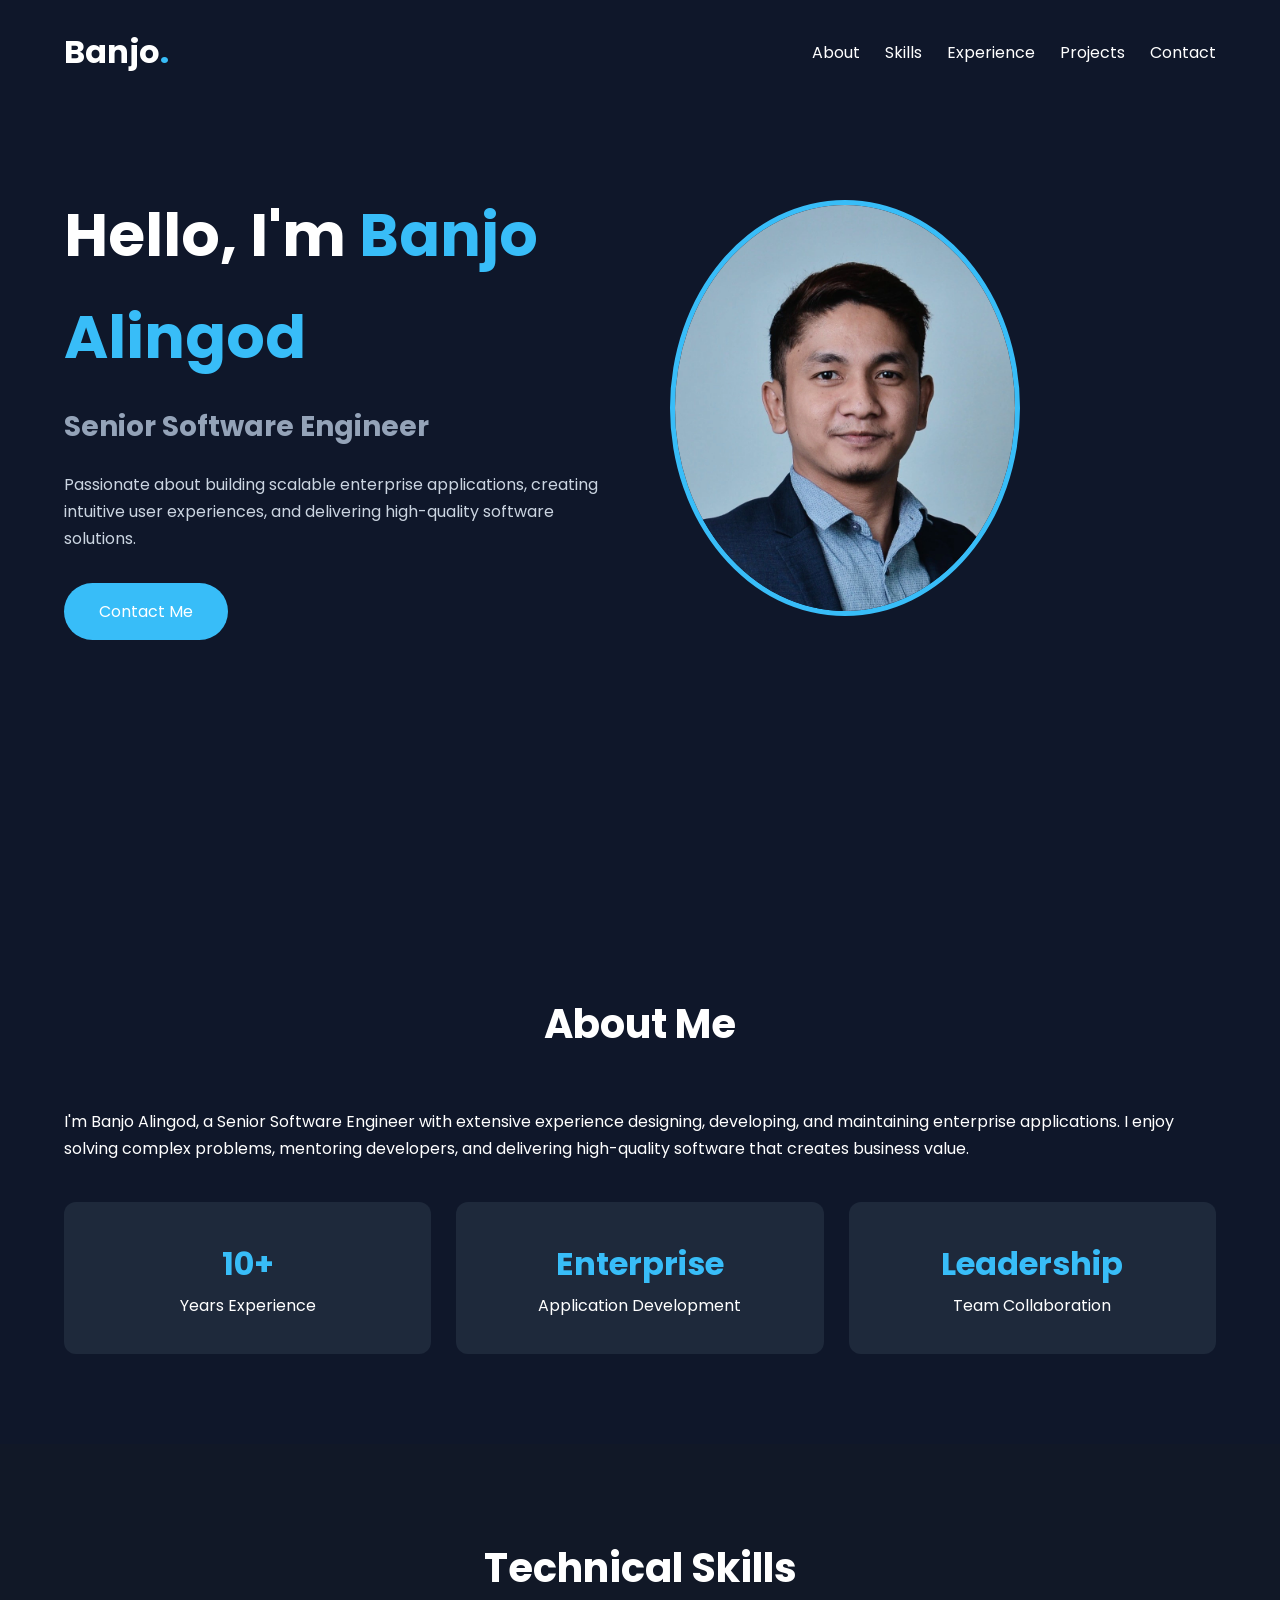
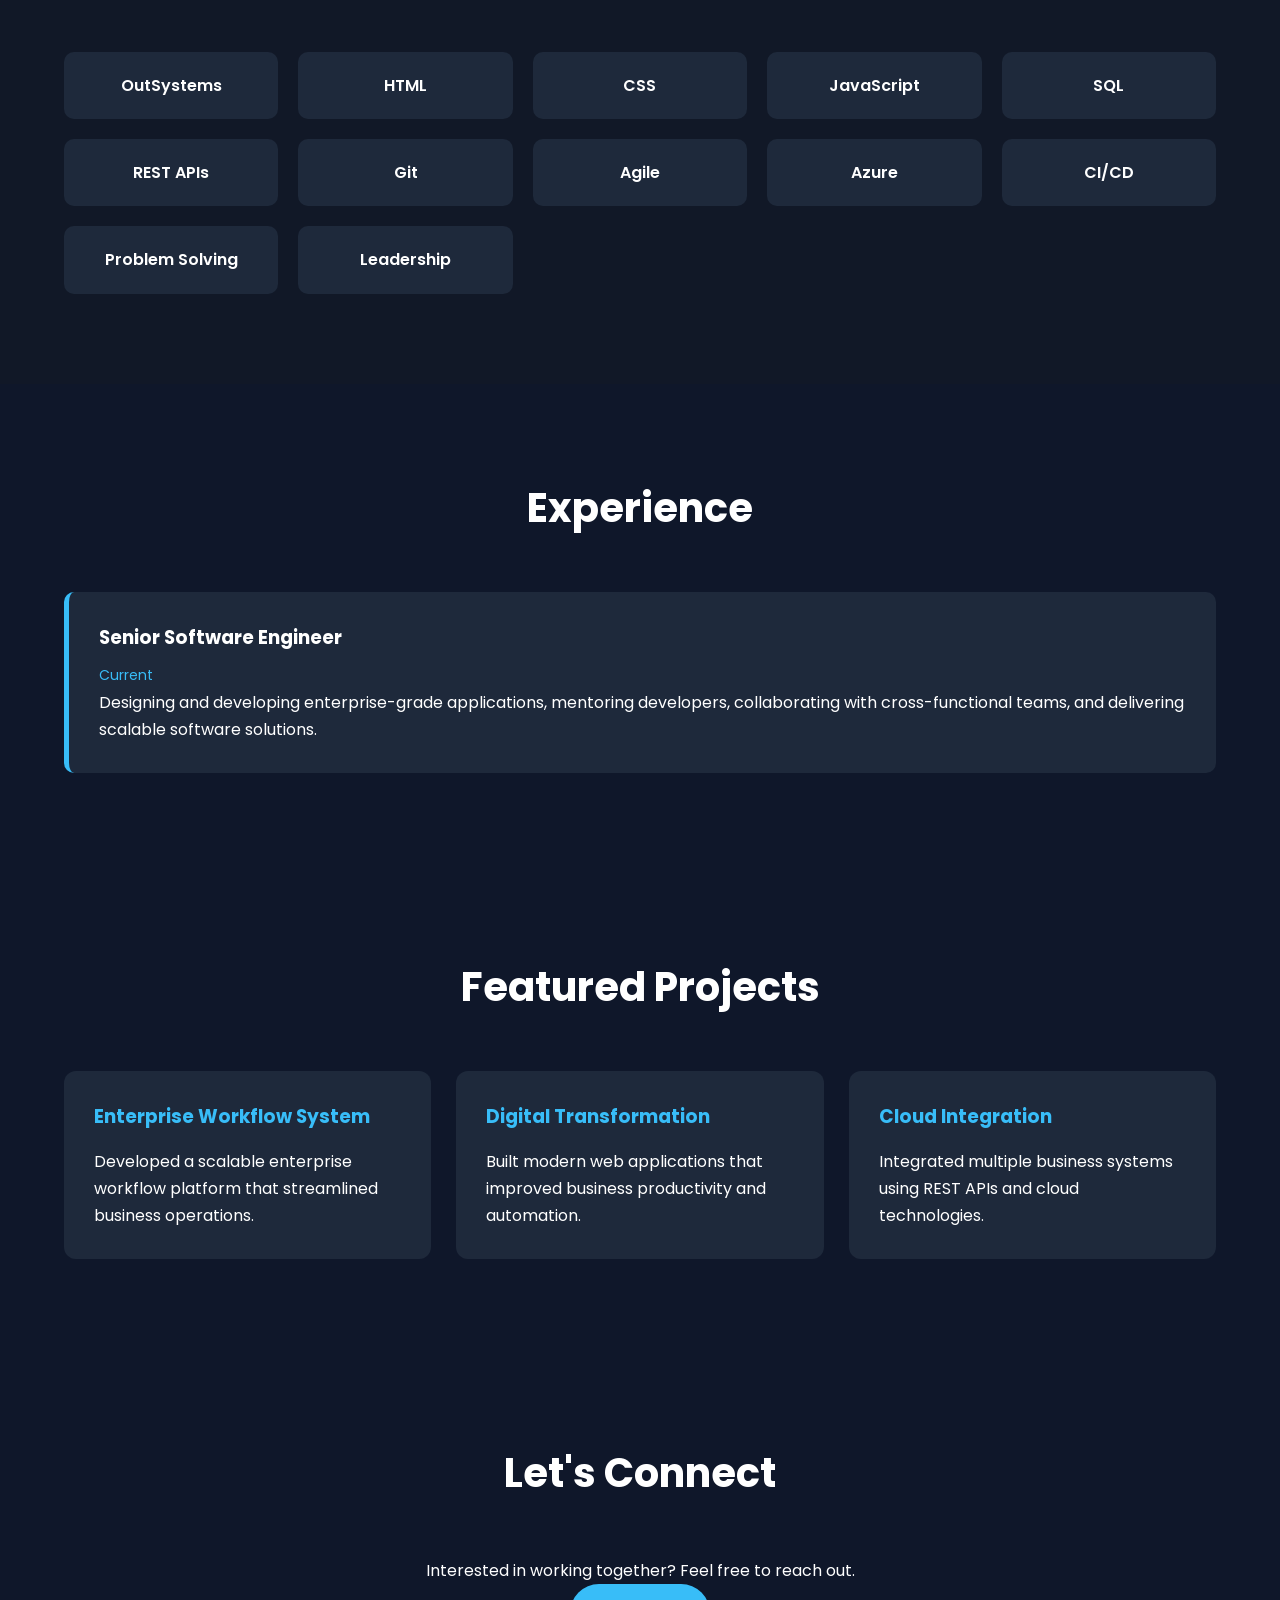
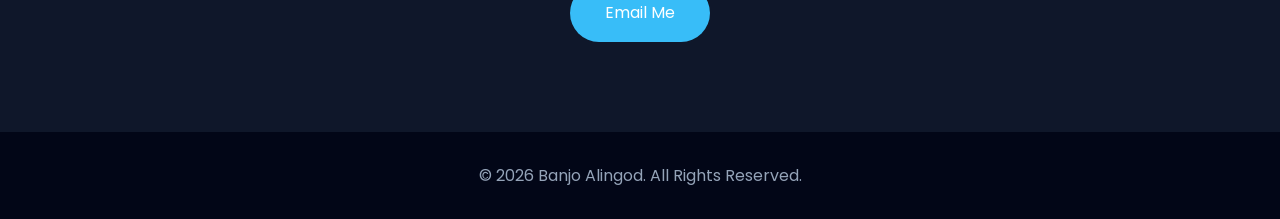
<file: index.html>
<!DOCTYPE html>
<html lang="en">
<head>
    <meta charset="UTF-8">
    <meta name="viewport" content="width=device-width, initial-scale=1.0">
    <title>Banjo Alingod | Senior Software Engineer</title>
    <link rel="stylesheet" href="style.css">
    <link rel="preconnect" href="https://fonts.googleapis.com">
    <link href="https://fonts.googleapis.com/css2?family=Poppins:wght@300;400;500;600;700&display=swap" rel="stylesheet">
</head>
<body>

<header>
    <nav class="container">
        <h2 class="logo">Banjo<span>.</span></h2>
        <ul>
            <li><a href="#about">About</a></li>
            <li><a href="#skills">Skills</a></li>
            <li><a href="#experience">Experience</a></li>
            <li><a href="#projects">Projects</a></li>
            <li><a href="#contact">Contact</a></li>
        </ul>
    </nav>

    <div class="hero container">
        <div class="hero-text">
            <h1>Hello, I'm <span>Banjo Alingod</span></h1>
            <h3>Senior Software Engineer</h3>
            <p>
                Passionate about building scalable enterprise applications,
                creating intuitive user experiences, and delivering high-quality software solutions.
            </p>

            <a href="#contact" class="btn">Contact Me</a>
        </div>

        <div class="hero-image">
            <img src="Banjo.png" alt="Banjo">
        </div>
    </div>
</header>

<section id="about" class="container">
    <h2>About Me</h2>

    <p>
        I'm Banjo Alingod, a Senior Software Engineer with extensive experience
        designing, developing, and maintaining enterprise applications.
        I enjoy solving complex problems, mentoring developers, and delivering
        high-quality software that creates business value.
    </p>

    <div class="cards">
        <div class="card">
            <h3>10+</h3>
            <p>Years Experience</p>
        </div>

        <div class="card">
            <h3>Enterprise</h3>
            <p>Application Development</p>
        </div>

        <div class="card">
            <h3>Leadership</h3>
            <p>Team Collaboration</p>
        </div>
    </div>
</section>

<section id="skills">
    <div class="container">
        <h2>Technical Skills</h2>

        <div class="skills-grid">

            <div class="skill">OutSystems</div>
            <div class="skill">HTML</div>
            <div class="skill">CSS</div>
            <div class="skill">JavaScript</div>
            <div class="skill">SQL</div>
            <div class="skill">REST APIs</div>
            <div class="skill">Git</div>
            <div class="skill">Agile</div>
            <div class="skill">Azure</div>
            <div class="skill">CI/CD</div>
            <div class="skill">Problem Solving</div>
            <div class="skill">Leadership</div>

        </div>
    </div>
</section>

<section id="experience" class="container">

    <h2>Experience</h2>

    <div class="timeline">

        <div class="timeline-item">
            <h3>Senior Software Engineer</h3>
            <span>Current</span>

            <p>
                Designing and developing enterprise-grade applications,
                mentoring developers, collaborating with cross-functional teams,
                and delivering scalable software solutions.
            </p>
        </div>

    </div>

</section>

<section id="projects">

<div class="container">

<h2>Featured Projects</h2>

<div class="project-grid">

<div class="project-card">
<h3>Enterprise Workflow System</h3>
<p>
Developed a scalable enterprise workflow platform
that streamlined business operations.
</p>
</div>

<div class="project-card">
<h3>Digital Transformation</h3>
<p>
Built modern web applications that improved
business productivity and automation.
</p>
</div>

<div class="project-card">
<h3>Cloud Integration</h3>
<p>
Integrated multiple business systems using REST APIs
and cloud technologies.
</p>
</div>

</div>

</div>

</section>

<section id="contact">

<div class="container">

<h2>Let's Connect</h2>

<p>
Interested in working together?
Feel free to reach out.
</p>

<a href="mailto:alingodbanjo@gmail.com" class="btn">Email Me</a>

</div>

</section>

<footer>

<p>© 2026 Banjo Alingod. All Rights Reserved.</p>

</footer>

</body>
</html>
</file>
<file: style.css>
*{
    margin:0;
    padding:0;
    box-sizing:border-box;
}

html{
    scroll-behavior:smooth;
}

body{
    font-family:'Poppins',sans-serif;
    background:#0f172a;
    color:white;
    line-height:1.7;
}

.container{
    width:90%;
    max-width:1200px;
    margin:auto;
}

header{
    min-height:100vh;
}

nav{
    display:flex;
    justify-content:space-between;
    align-items:center;
    padding:25px 0;
}

.logo{
    font-size:32px;
}

.logo span{
    color:#38bdf8;
}

nav ul{
    display:flex;
    list-style:none;
    gap:25px;
}

nav a{
    color:white;
    text-decoration:none;
    transition:.3s;
}

nav a:hover{
    color:#38bdf8;
}

.hero{
    display:grid;
    grid-template-columns:1fr 1fr;
    align-items:center;
    gap:60px;
    padding:80px 0;
}

.hero h1{
    font-size:60px;
    margin-bottom:15px;
}

.hero h1 span{
    color:#38bdf8;
}

.hero h3{
    font-size:28px;
    color:#94a3b8;
    margin-bottom:20px;
}

.hero p{
    margin-bottom:30px;
    color:#cbd5e1;
}

.hero img{
    width:350px;
    border-radius:50%;
    border:5px solid #38bdf8;
}

.btn{
    display:inline-block;
    padding:15px 35px;
    background:#38bdf8;
    color:white;
    text-decoration:none;
    border-radius:50px;
    transition:.3s;
}

.btn:hover{
    transform:translateY(-4px);
}

section{
    padding:90px 0;
}

section h2{
    text-align:center;
    font-size:40px;
    margin-bottom:50px;
}

.cards{
    display:grid;
    grid-template-columns:repeat(auto-fit,minmax(220px,1fr));
    gap:25px;
    margin-top:40px;
}

.card{
    background:#1e293b;
    padding:35px;
    border-radius:12px;
    text-align:center;
}

.card h3{
    color:#38bdf8;
    font-size:32px;
}

#skills{
    background:#111827;
}

.skills-grid{
    display:grid;
    grid-template-columns:repeat(auto-fit,minmax(180px,1fr));
    gap:20px;
}

.skill{
    background:#1e293b;
    text-align:center;
    padding:20px;
    border-radius:10px;
    font-weight:600;
}

.timeline-item{
    background:#1e293b;
    padding:30px;
    border-left:5px solid #38bdf8;
    border-radius:10px;
}

.timeline-item h3{
    margin-bottom:8px;
}

.timeline-item span{
    color:#38bdf8;
    font-size:14px;
}

.project-grid{
    display:grid;
    grid-template-columns:repeat(auto-fit,minmax(300px,1fr));
    gap:25px;
}

.project-card{
    background:#1e293b;
    padding:30px;
    border-radius:12px;
}

.project-card h3{
    margin-bottom:15px;
    color:#38bdf8;
}

#contact{
    text-align:center;
}

footer{
    text-align:center;
    padding:30px;
    background:#020617;
    color:#94a3b8;
}

@media(max-width:768px){

.hero{
grid-template-columns:1fr;
text-align:center;
}

.hero h1{
font-size:42px;
}

.hero-image{
order:-1;
}

.hero img{
width:250px;
}

nav{
flex-direction:column;
gap:20px;
}

nav ul{
flex-wrap:wrap;
justify-content:center;
}

}
</file>
